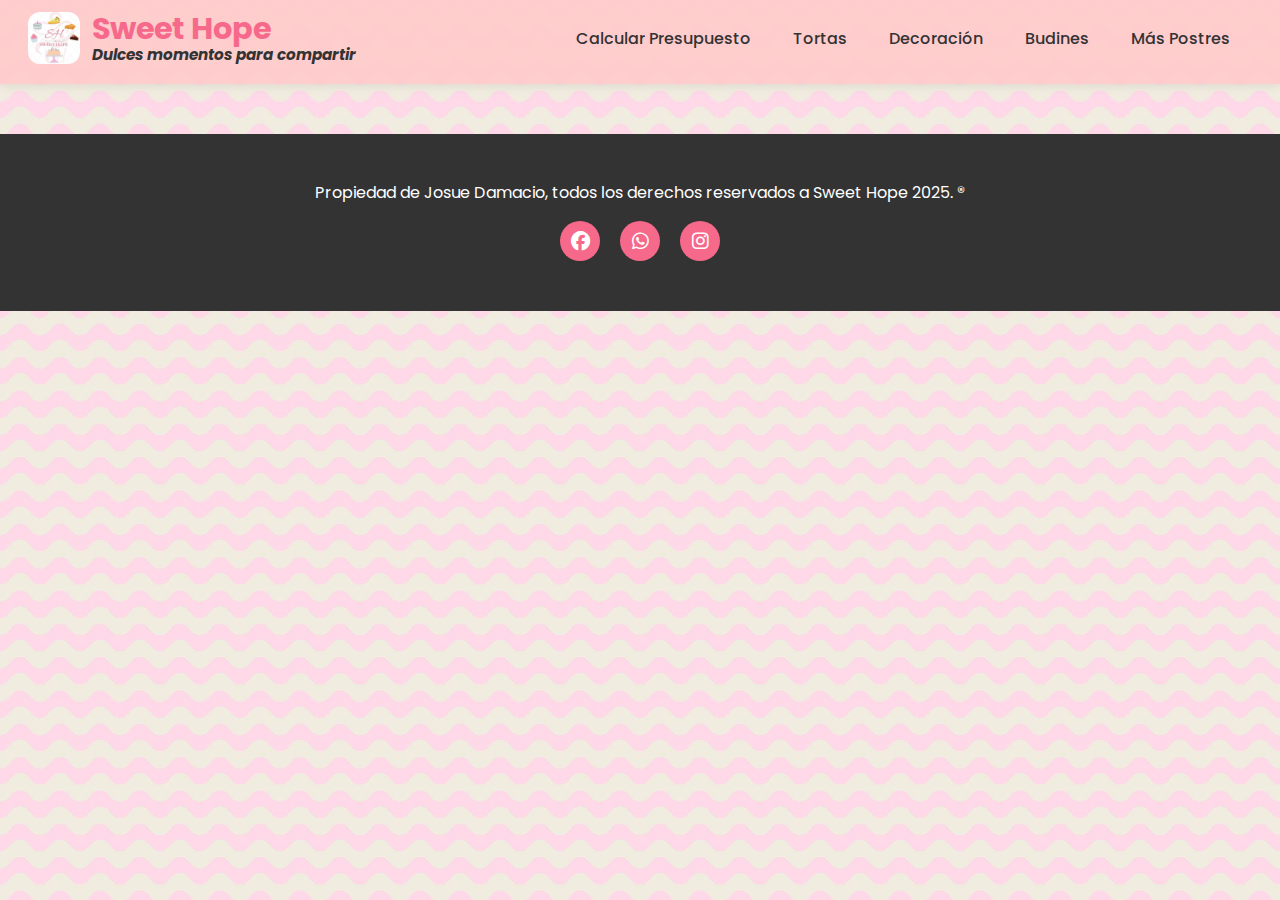
<file: index.html>
<!DOCTYPE html>
<html lang="es">

<head>
    <meta charset="utf-8">
    <meta name="viewport" content="width=device-width, initial-scale=1">
    <title>Sweet Hope</title>

    <link rel="icon" type="image/x-icon" href="img/sh_logo.ico">
    <link rel="stylesheet" href="https://cdnjs.cloudflare.com/ajax/libs/font-awesome/6.5.1/css/all.min.css">
    <link rel="stylesheet" href="https://cdn.jsdelivr.net/npm/swiper@11/swiper-bundle.min.css">

    <!-- Mios -->
    <script src="public/scripts/components/header.js" defer></script>
    <script src="public/scripts/components/footer.js" defer></script>
    <script src="public/scripts/index.js" defer></script>
    <link rel="stylesheet" href="public/styles/header.css">
    <link rel="stylesheet" href="public/styles/menu.css">
    <link rel="stylesheet" href="public/styles/bases.css">
    <!-- importados -->
    <script src="https://cdn.jsdelivr.net/npm/swiper@11/swiper-bundle.min.js"></script>

    <link href="https://fonts.googleapis.com/css2?family=Poppins:wght@300;400;500;600;700&display=swap"
        rel="stylesheet">
</head>

<body>
    <!-- Header hecho con Web Component -->
    <site-header></site-header>

    <!-- Contenido de la pagina -->
    <main class="main-content">
        <div class="container">
            <!-- Carruseles de imagenes con descripciones -->
            <div id="carrousels-root" data-carrousels></div>
        </div>
    </main>

    <!-- Footer -->
    <site-footer></site-footer>

    </script>
</body>

</html>
</file>
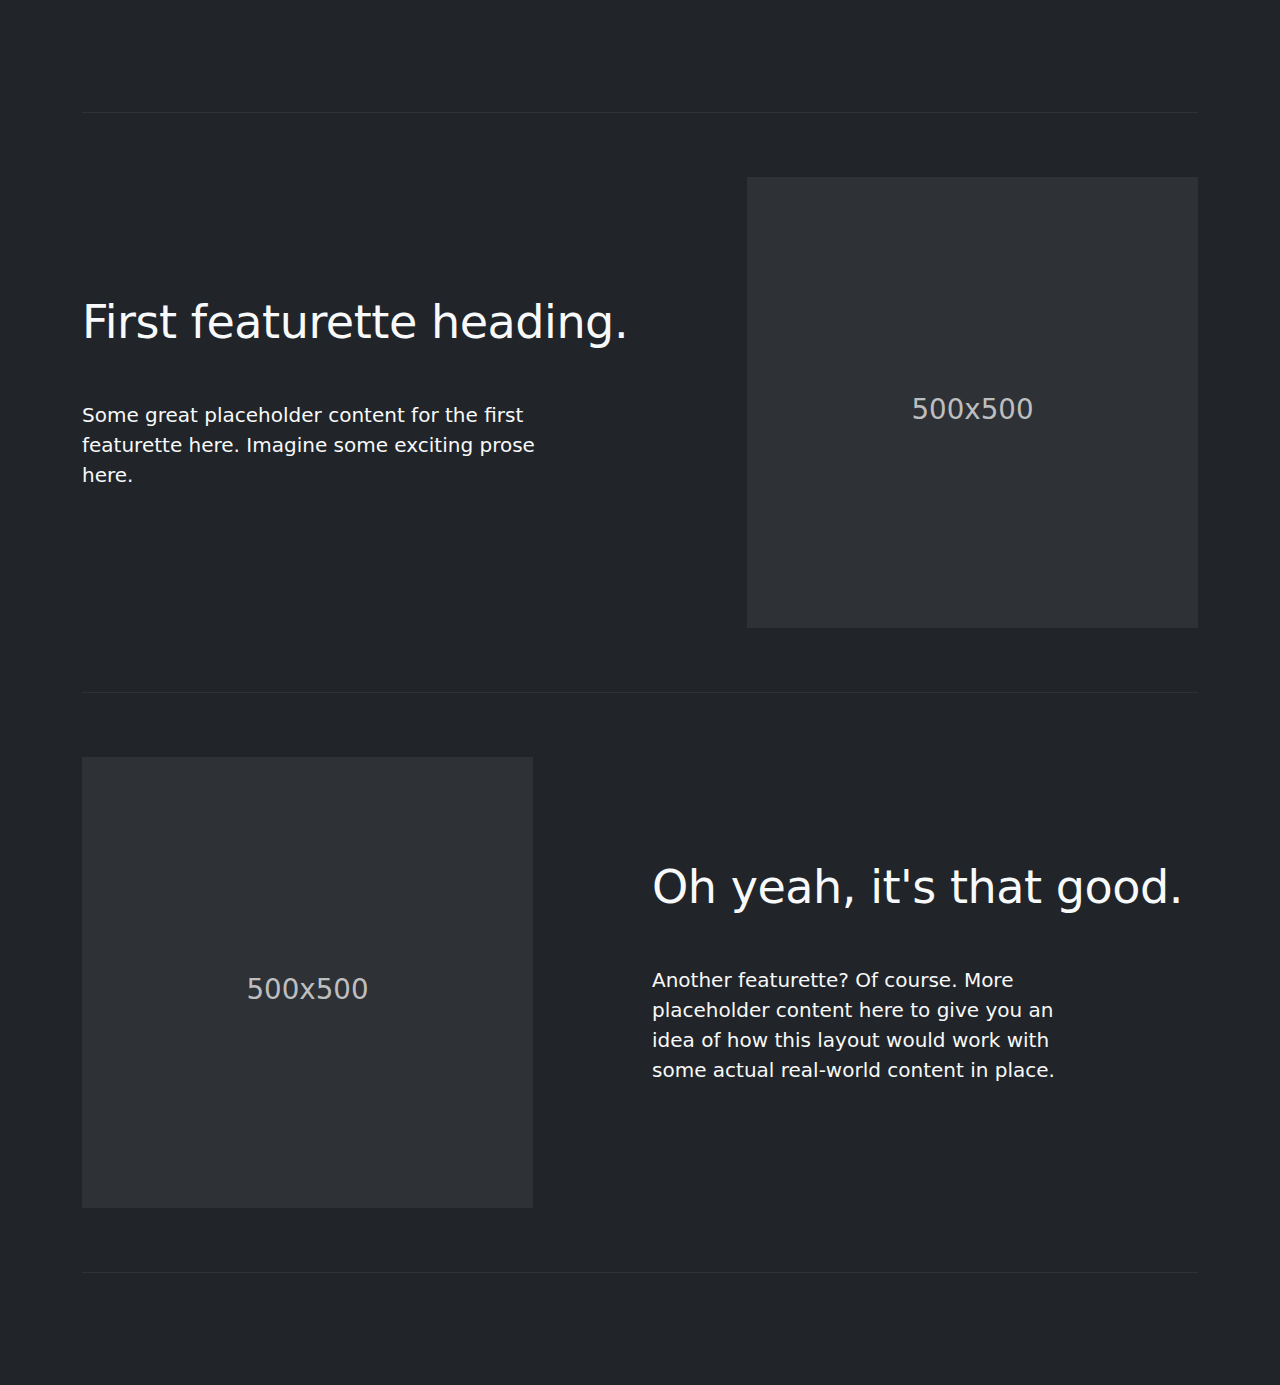
<file: test.html>
<!doctype html>
<html lang="en">

<head>
    <meta charset="utf-8" />
    <meta name="viewport" content="width=device-width, initial-scale=1" />
    <title>Bootstrap featurettes - ejemplo</title>

    <!-- Bootstrap CSS -->
    <link href="https://cdn.jsdelivr.net/npm/bootstrap@5.3.7/dist/css/bootstrap.min.css" rel="stylesheet"
        crossorigin="anonymous">

    <style>
        /* separación entre featurettes */
        .featurette-divider {
            margin: 4rem 0;
            border-top: 1px solid rgba(255, 255, 255, .25);
            /* más visible */
        }

        /* estilo heading */
        .featurette-heading {
            font-weight: 300;
            line-height: 1;
            letter-spacing: -.03rem;
            font-size: clamp(1.6rem, 3.6vw, 3.25rem);
        }

        /* placeholder svg responsivo */
        .bd-placeholder-img {
            display: block;
            width: 100%;
            height: auto;
            text-anchor: middle;
            dominant-baseline: middle;
        }

        .bd-placeholder-text {
            font-size: clamp(1.4rem, 2.4vw, 3rem);
        }

        /* Centrado en móviles para columnas de texto */
        @media (max-width: 767.98px) {
            .texto-featurette_opt {
                text-align: center;
            }
            .texto-featurette_opt .lead {
                margin-left: auto;
                margin-right: auto;
            }
        }
    </style>
</head>

<body class="bg-dark text-light">

    <div class="container py-5">
        
        <hr class="featurette-divider">
        
        <div class="row featurette align-items-center">
            <div class="col-md-7 texto-featurette_opt">
                <h2 class="featurette-heading fw-normal lh-1">
                    First featurette heading.
                    <span class="text-body-secondary">It'll blow your mind.</span>
                </h2>
                <p class="lead w-75">
                    Some great placeholder content for the first featurette here. Imagine some exciting prose here.
                </p>
            </div>

            <div class="col-md-5 ">
                <svg aria-label="Placeholder: 500x500"
                    class="bd-placeholder-img bd-placeholder-img-lg featurette-image img-fluid mx-auto"
                    preserveAspectRatio="xMidYMid slice" role="img" viewBox="0 0 500 500"
                    xmlns="http://www.w3.org/2000/svg">
                    <title>Placeholder</title>
                    <rect width="100%" height="100%" fill="rgba(255,255,255,0.06)"></rect>
                    <text x="50%" y="50%" class="bd-placeholder-text" fill="rgba(255,255,255,0.7)"
                        dy=".3em">500x500</text>
                </svg>
            </div>
        </div>

        <hr class="featurette-divider">

        <div class="row featurette align-items-center">
            <div class="col-md-7 order-md-2 ms-md-auto col-lg-6 texto-featurette_opt">
                <h2 class="featurette-heading fw-normal lh-1">
                    Oh yeah, it's that good.
                    <span class="text-body-secondary">See for yourself.</span>
                </h2>
                <p class="lead w-75">
                    Another featurette? Of course. More placeholder content here to give you an idea of how this layout
                    would work with some actual real-world content in place.
                </p>
            </div>

            <div class="col-md-5 order-md-1">
                <svg aria-label="Placeholder: 500x500"
                    class="bd-placeholder-img bd-placeholder-img-lg featurette-image img-fluid mx-auto"
                    preserveAspectRatio="xMidYMid slice" role="img" viewBox="0 0 500 500"
                    xmlns="http://www.w3.org/2000/svg">
                    <title>Placeholder</title>
                    <rect width="100%" height="100%" fill="rgba(255,255,255,0.06)"></rect>
                    <text x="50%" y="50%" class="bd-placeholder-text" fill="rgba(255,255,255,0.7)"
                        dy=".3em">500x500</text>
                </svg>
            </div>
        </div>

        <hr class="featurette-divider">

    </div>

    <!-- Bootstrap Bundle JS -->
    <script src="https://cdn.jsdelivr.net/npm/bootstrap@5.3.7/dist/js/bootstrap.bundle.min.js"
        crossorigin="anonymous"></script>
</body>

</html>
</file>
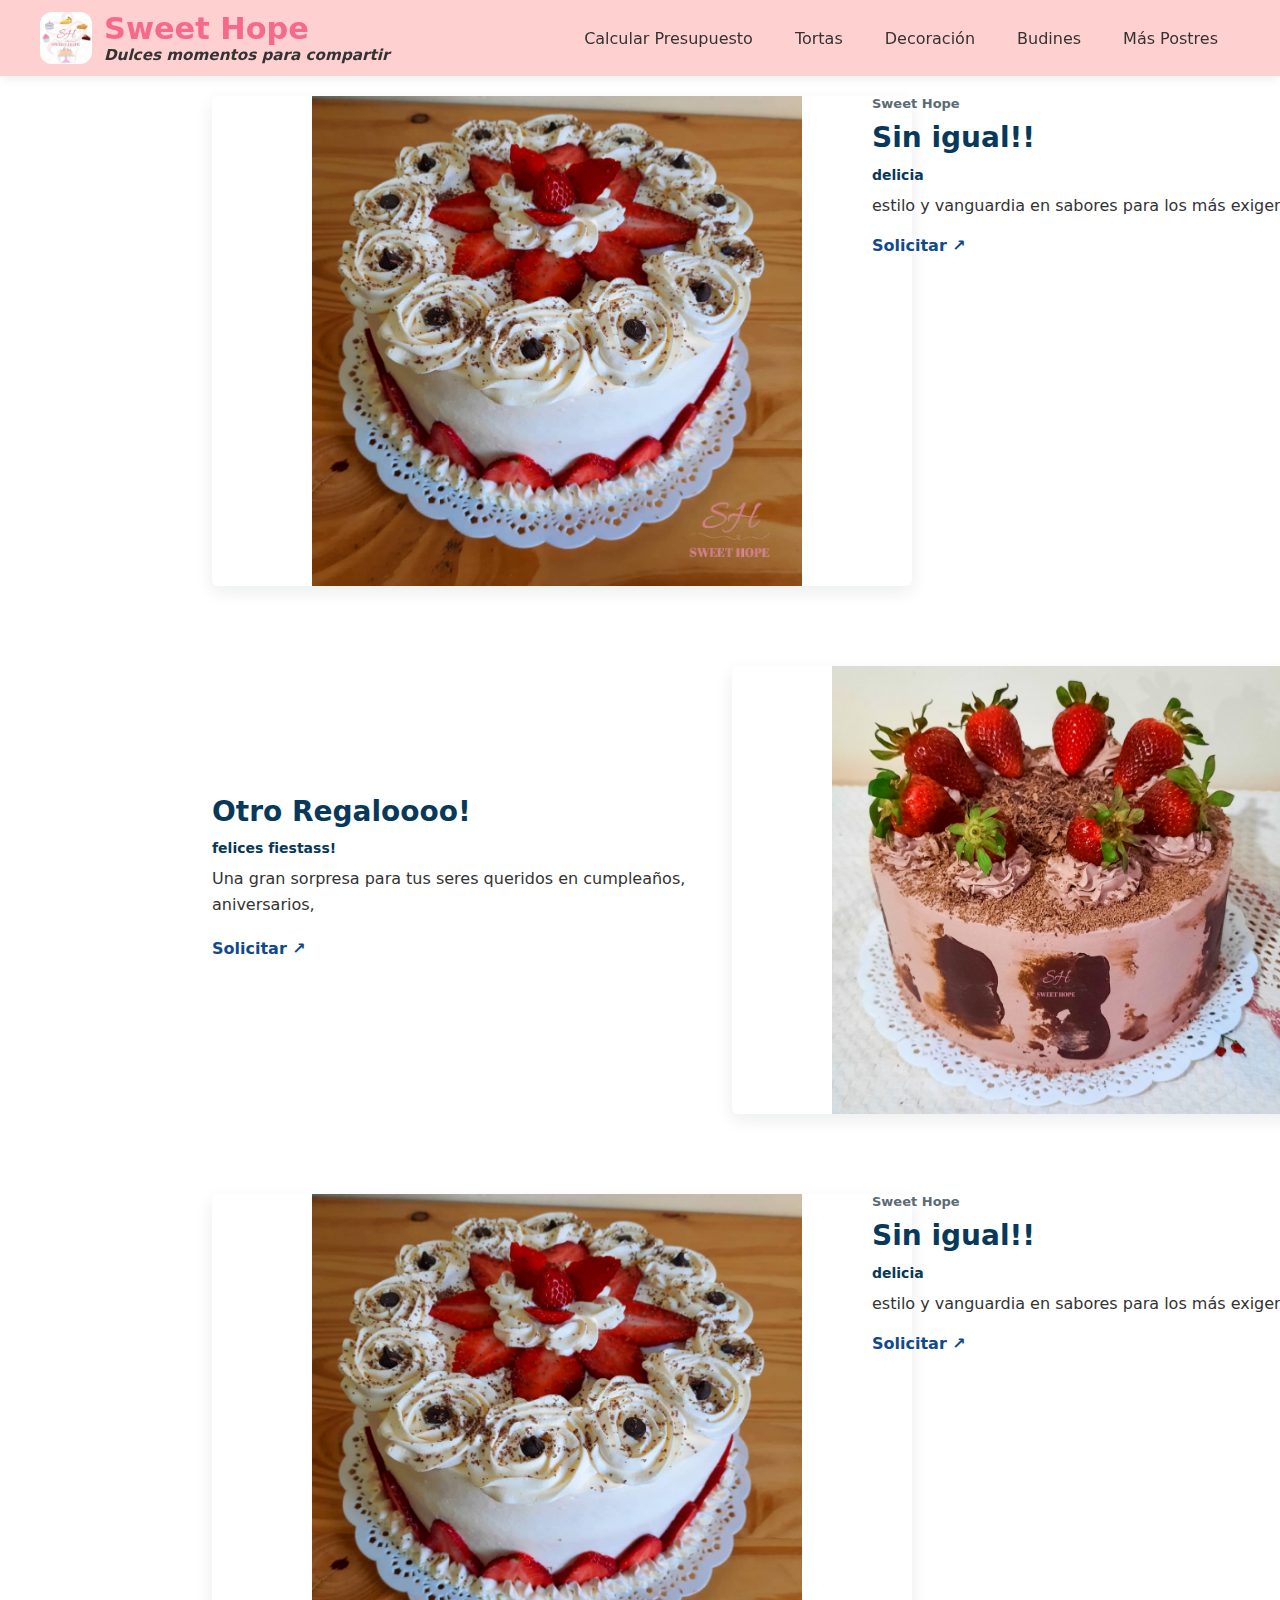
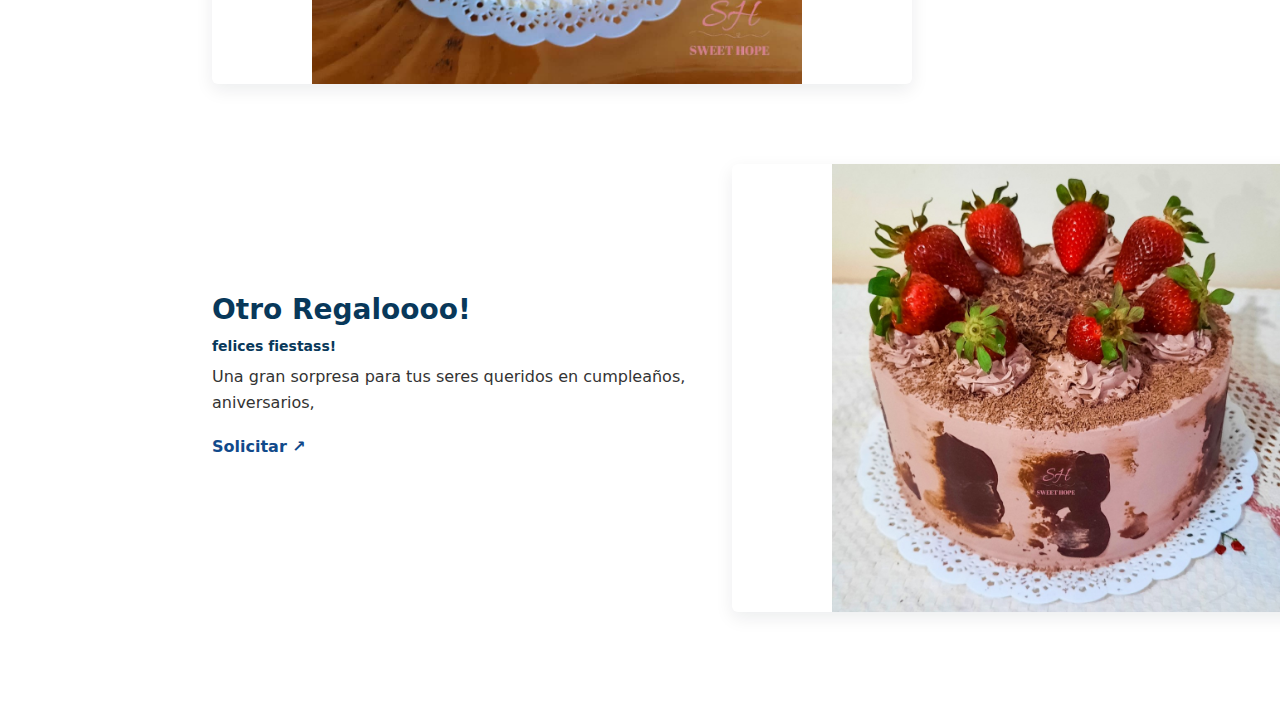
<file: docs/budines.html>
<!DOCTYPE html>
<html lang="es">

<head>
    <meta charset="utf-8" />
    <meta name="viewport" content="width=device-width,initial-scale=1" />
    <title>Sweet Hope - galletas</title>

    <link rel="icon" type="image/x-icon" href="/img/sh_logo.ico">
    <!-- <script src="../public/scripts/menu.js" defer></script> -->
    <link rel="stylesheet" href="../public/styles/header.css">
    <link rel="stylesheet" href="../public/styles/tortas.css">
    <script src="../public/scripts/components/header.js" defer></script>
    <!-- acá quite algo y se rompio -->
    <script src="https://cdn.jsdelivr.net/npm/swiper@11/swiper-bundle.min.js"></script>

    <link rel="stylesheet" href="https://cdnjs.cloudflare.com/ajax/libs/font-awesome/6.5.1/css/all.min.css">



    
    </style>
</head>

<body class="page-tortas">

    <!-- Header hecho con Web Component -->
    <site-header data-base="../"></site-header>



    <div class="wrap">
        <!-- fila 1: imagen grande izquierda, texto derecha -->
        <section class="row">
            <div class="img-card">
                <img src="../img/tortas/cobertura_simple_fruta.jpg" alt="Imagen aérea fábrica y estacionamiento">
            </div>

            <aside class="side">
                <div class="kicker">Sweet Hope</div>
                <h2 class="titulo-torta">Sin igual!!</h2>
                <div class="small-title">delicia</div>
                <p>
                    estilo y vanguardia en sabores para los más exigentes.
                </p>
                <a class="more" href="#">Solicitar ↗</a>
            </aside>
        </section>

        <!-- fila 2: texto izquierda, imagen derecha -->
        <section class="row reverse espaciado">
            <div>
                <h2 class="titulo-torta">Otro Regaloooo!</h2>
                <div class="small-title">felices fiestass!</div>
                <p>
                    Una gran sorpresa para tus seres queridos en cumpleaños, aniversarios,
                </p>
                <p style="margin-top:12px;">
                    <a class="more" href="#">Solicitar ↗</a>
                </p>
            </div>

            <div class="img-card" aria-hidden="true">
                <img src="../img/tortas/torta_tipoperturi_2.jpg" alt="Imagen secundaria paisaje" />
            </div>
        </section>
                <!-- fila 1: imagen grande izquierda, texto derecha -->
        <section class="row">
            <div class="img-card">
                <img src="../img/tortas/cobertura_simple_fruta.jpg" alt="Imagen aérea fábrica y estacionamiento">
            </div>

            <aside class="side">
                <div class="kicker">Sweet Hope</div>
                <h2 class="titulo-torta">Sin igual!!</h2>
                <div class="small-title">delicia</div>
                <p>
                    estilo y vanguardia en sabores para los más exigentes.
                </p>
                <a class="more" href="#">Solicitar ↗</a>
            </aside>
        </section>

        <!-- fila 2: texto izquierda, imagen derecha -->
        <section class="row reverse espaciado">
            <div>
                <h2 class="titulo-torta">Otro Regaloooo!</h2>
                <div class="small-title">felices fiestass!</div>
                <p>
                    Una gran sorpresa para tus seres queridos en cumpleaños, aniversarios,
                </p>
                <p style="margin-top:12px;">
                    <a class="more" href="#">Solicitar ↗</a>
                </p>
            </div>

            <div class="img-card" aria-hidden="true">
                <img src="../img/tortas/torta_tipoperturi_2.jpg" alt="Imagen secundaria paisaje" />
            </div>
        </section>
    </div>
</body>

</html>
</file>
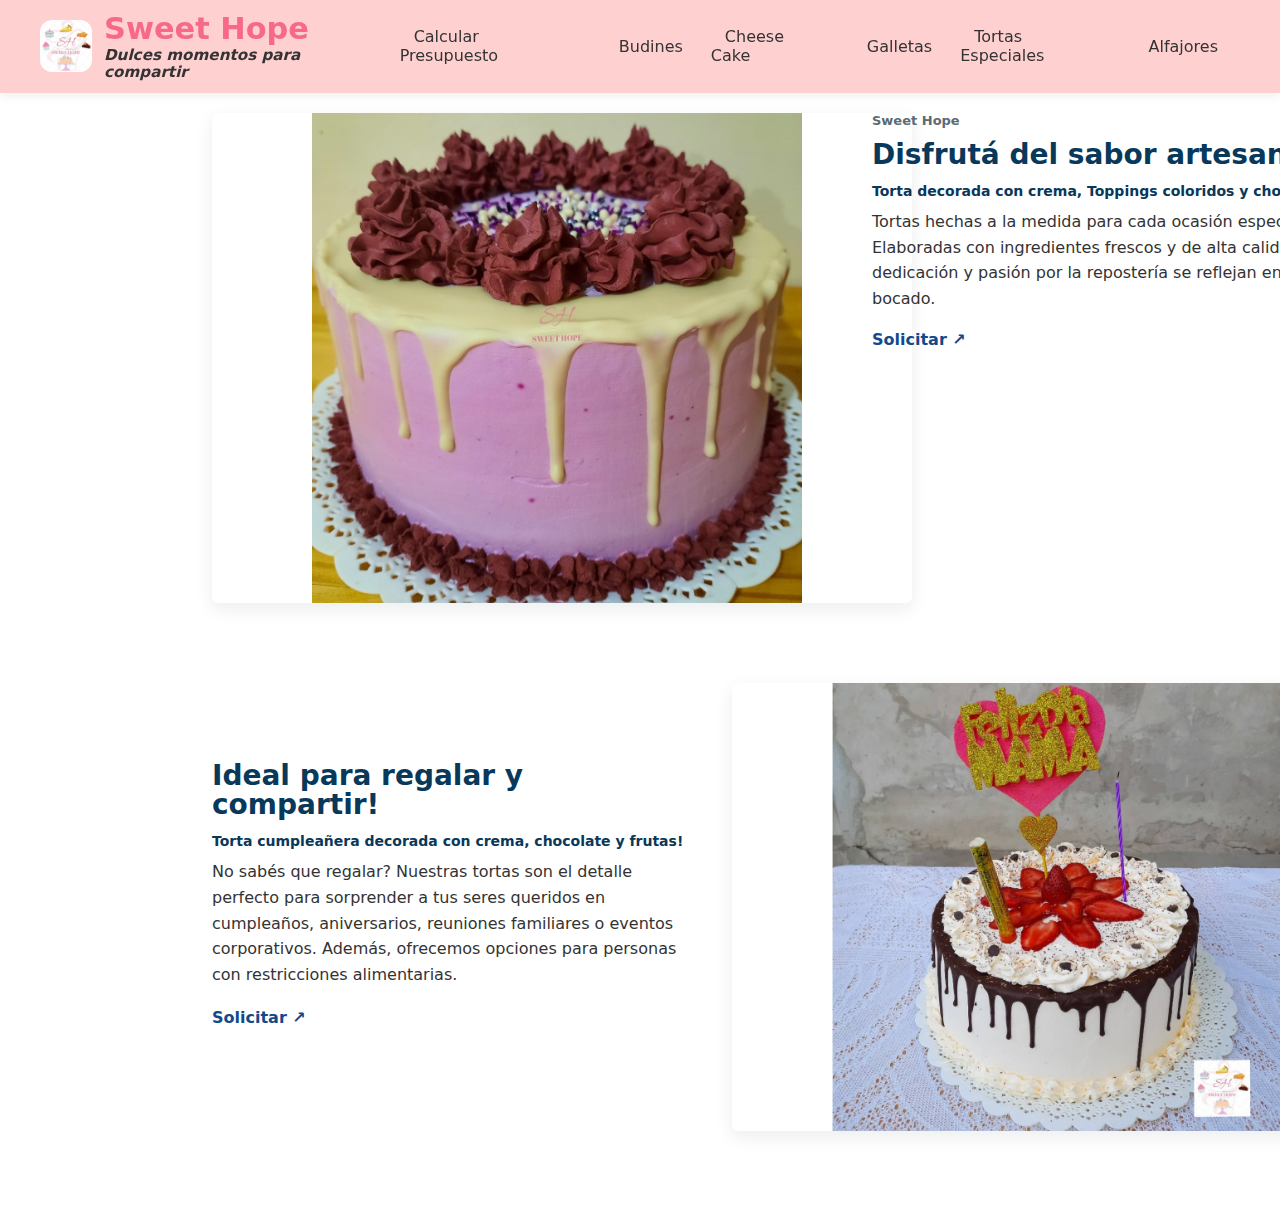
<file: docs/galletas.html>
<!DOCTYPE html>
<html lang="es">

<head>
    <meta charset="utf-8" />
    <meta name="viewport" content="width=device-width,initial-scale=1" />
    <title>Sweet Hope - galletas</title>

    <link rel="icon" type="image/x-icon" href="/img/sh_logo.ico">
    <!-- <script src="../public/scripts/menu.js" defer></script> -->
    <link rel="stylesheet" href="../public/styles/header.css">
    <!-- acá quite algo y se rompio -->
    <script src="https://cdn.jsdelivr.net/npm/swiper@11/swiper-bundle.min.js"></script>

    <link rel="stylesheet" href="https://cdnjs.cloudflare.com/ajax/libs/font-awesome/6.5.1/css/all.min.css">



    <style>
        :root {
            --max-w: 1200px;
            --gap: 40px;
            --accent: #08385a;
            --muted: #5b6b75;
            --link: #114a8b;
            font-family: 'Inter', system-ui, -apple-system, "Segoe UI", Roboto, "Helvetica Neue", Arial;
        }

        body {
            margin: 0;
            padding: 0px;
            background: #fff;
            color: #222;
        }

        .wrap {
            max-width: var(--max-w);
            width: 100%;
            box-sizing: border-box;
            margin-left: 15%;
            padding: 20px;
        }

        /* Grid para la fila principal */
        .row {
            display: grid;
            grid-template-columns: 1fr 420px;
            gap: var(--gap);
            align-items: start;
            margin-bottom: 80px;
        }

        .row:not(.reverse) > .side {
        padding: 0 !important;
        margin-left: -80px; /* o ajustá el valor para que quede bien */
        }





        .img-card {
            width: 100%;
            overflow: hidden;
            border-radius: 6px;
            box-shadow: 0 6px 18px rgba(10, 20, 40, 0.08);
        }

        .img-card img {
            display: block;
            width: 70%;
            height: auto;
            object-fit: cover;
            margin-left: 100px;
        }

        /* Columna derecha: textos */
        .side {
            padding: 20px 0px;
        }

        .kicker {
            color: var(--muted);
            font-weight: 600;
            font-size: 13px;
            margin-bottom: 12px;
        }

        .titulo-torta {
            color: var(--accent);
            margin: 0 0 14px 0;
            font-size: 28px;
            line-height: 1.05;
        }

        p {
            color: #333;
            line-height: 1.6;
            margin: 0 0 18px 0;
        }

        a.more {
            display: inline-block;
            font-weight: 600;
            color: var(--link);
            text-decoration: none;
            border-bottom: 2px solid transparent;
            padding-bottom: 2px;
        }

        a.more:hover {
            border-color: var(--link);
        }

        /* Segunda sección invertida: texto izquierda + imagen derecha */
        .row.reverse {
            grid-template-columns: 480px 1fr;
            gap: var(--gap);
            align-items: center;
        }

        .small-title {
            font-weight: 700;
            color: var(--accent);
            font-size: 14px;
            margin-bottom: 10px;
        }

        /* Responsive */
        @media (max-width:900px) {

            .img-card img {
                margin-left: 0;
            }
            .wrap {
                text-align: center;
                margin-left: 0%;
            }
            .wrap img {
                width: 100%;
            }

            .row:not(.reverse) > .side {
            padding: 0 !important;
            margin-left: 0px; /* o ajustá el valor para que quede bien */
            }

            .row,
            .row.reverse {
                grid-template-columns: 1fr;
                grid-template-areas:
                    "image"
                    "text";
            }

            .row .img-card,
            .row.reverse .img-card {
                grid-area: image;
            }

            .row .side,
            .row.reverse>div:not(.img-card) {
                grid-area: text;
            }

            .side {
                padding: 0;
            }
        }
    </style>
</head>

<body>

    <!-- Header -->
    <header class="header">
    <div class="container header-bar">
        <!-- Izquierda: logo + títulos -->
        <div class="brand">
        <a class="brand-link" href="../index.html" aria-label="Inicio" style="text-decoration: none;">
            <img class="brand-logo" src="../img/sh_logo.jpg" alt="Sweet Hope Logo">
            <div class="brand-text">
            <h1 class="brand-title">Sweet Hope</h1>
            <h2 class="brand-subtitle">Dulces momentos para compartir</h2>
            </div>
        </a>
        </div>

        <!-- Derecha: nav -->
        <nav class="navbar" aria-label="Navegación principal">
        <button class="hamburger-menu" aria-label="Abrir menú">
            <i class="fas fa-bars"></i>
        </button>
        <ul class="nav-items">
            <li class="nav-item"><a class="presupuesto" href="https://josuedamacio.github.io/SweetHope/docs/presupuesto.html">Calcular Presupuesto</a></li>
            <li class="nav-item"><a href="https://josuedamacio.github.io/SweetHope/docs/galletas.html">Budines</a></li>
            <li class="nav-item"><a href="https://josuedamacio.github.io/SweetHope/docs/galletas.html">Cheese Cake</a></li>
            <li class="nav-item"><a href="https://josuedamacio.github.io/SweetHope/docs/galletas.html">Galletas</a></li>
            <li class="nav-item"><a href="https://josuedamacio.github.io/SweetHope/docs/galletas.html">Tortas Especiales</a></li>
            <li class="nav-item"><a href="https://josuedamacio.github.io/SweetHope/docs/galletas.html">Alfajores</a></li>
        </ul>
        </nav>
    </div>
    </header>



    <div class="wrap">
        <!-- fila 1: imagen grande izquierda, texto derecha -->
        <section class="row">
            <div class="img-card">
                <img src="../img/tortas/cobertura_simple_2.jpg" alt="Imagen aérea fábrica y estacionamiento">
            </div>

            <aside class="side">
                <div class="kicker">Sweet Hope</div>
                <h2 class="titulo-torta">Disfrutá del sabor artesanal</h2>
                <div class="small-title">Torta decorada con crema, Toppings coloridos y chocolate.</div>
                <p>
                    Tortas hechas a la medida para cada ocasión especial. Elaboradas con ingredientes frescos y de alta calidad,
                    nuestra dedicación y pasión por la repostería se reflejan en cada bocado.
                </p>
                <a class="more" href="#">Solicitar ↗</a>
            </aside>
        </section>

        <!-- fila 2: texto izquierda, imagen derecha -->
        <section class="row reverse espaciado">
            <div>
                <h2 class="titulo-torta">Ideal para regalar y compartir!</h2>
                <div class="small-title">Torta cumpleañera decorada con crema, chocolate y frutas!</div>
                <p>
                    No sabés que regalar? Nuestras tortas son el detalle perfecto para sorprender a tus seres queridos en cumpleaños, aniversarios,
                    reuniones familiares o eventos corporativos. Además, ofrecemos opciones para personas con restricciones alimentarias.
                </p>
                <p style="margin-top:12px;">
                    <a class="more" href="#">Solicitar ↗</a>
                </p>
            </div>

            <div class="img-card" aria-hidden="true">
                <img src="../img/tortas/cobertura_simple.jpg" alt="Imagen secundaria paisaje" />
            </div>
        </section>
    </div>
</body>

</html>
</file>
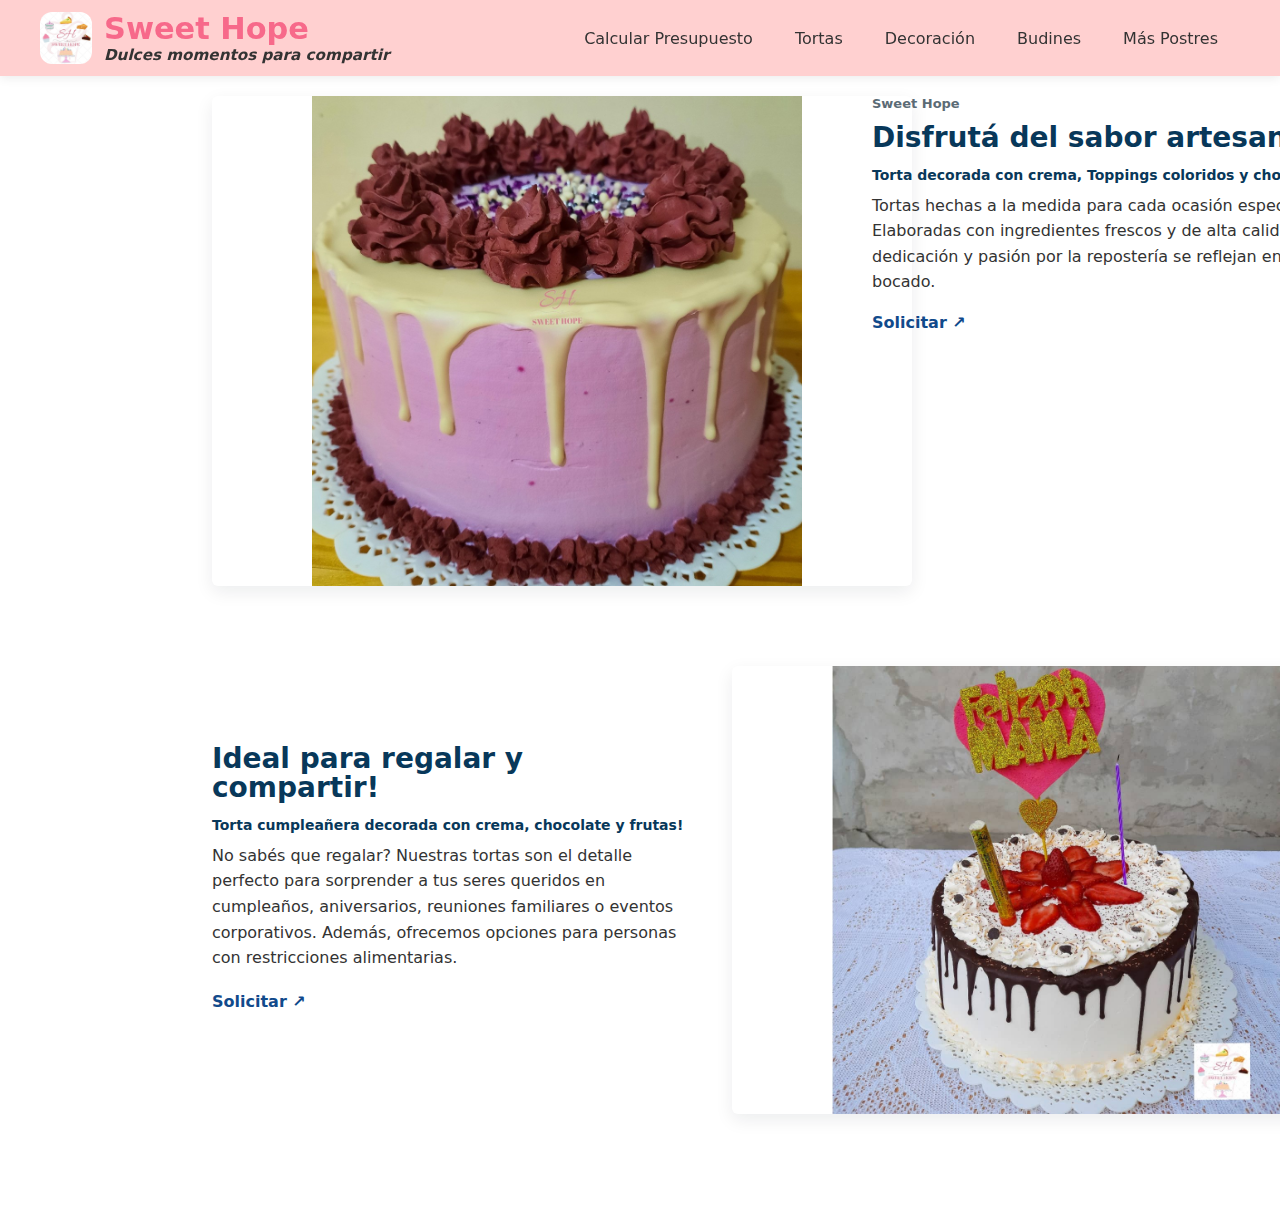
<file: docs/tortas.html>
<!DOCTYPE html>
<html lang="es">

<head>
    <meta charset="utf-8" />
    <meta name="viewport" content="width=device-width,initial-scale=1" />
    <title>Sweet Hope - galletas</title>

    <link rel="icon" type="image/x-icon" href="/img/sh_logo.ico">
    <!-- <script src="../public/scripts/menu.js" defer></script> -->
    <link rel="stylesheet" href="../public/styles/header.css">
    <script src="../public/scripts/components/header.js" defer></script>
    <!-- acá quite algo y se rompio -->
    <script src="https://cdn.jsdelivr.net/npm/swiper@11/swiper-bundle.min.js"></script>

    <link rel="stylesheet" href="https://cdnjs.cloudflare.com/ajax/libs/font-awesome/6.5.1/css/all.min.css">



    <style>
        :root {
            --max-w: 1200px;
            --gap: 40px;
            --accent: #08385a;
            --muted: #5b6b75;
            --link: #114a8b;
            font-family: 'Inter', system-ui, -apple-system, "Segoe UI", Roboto, "Helvetica Neue", Arial;
        }

        body {
            margin: 0;
            padding: 0px;
            background: #fff;
            color: #222;
        }

        .wrap {
            max-width: var(--max-w);
            width: 100%;
            box-sizing: border-box;
            margin-left: 15%;
            padding: 20px;
        }

        /* Grid para la fila principal */
        .row {
            display: grid;
            grid-template-columns: 1fr 420px;
            gap: var(--gap);
            align-items: start;
            margin-bottom: 80px;
        }

        .row:not(.reverse) > .side {
        padding: 0 !important;
        margin-left: -80px; /* o ajustá el valor para que quede bien */
        }





        .img-card {
            width: 100%;
            overflow: hidden;
            border-radius: 6px;
            box-shadow: 0 6px 18px rgba(10, 20, 40, 0.08);
        }

        .img-card img {
            display: block;
            width: 70%;
            height: auto;
            object-fit: cover;
            margin-left: 100px;
        }

        /* Columna derecha: textos */
        .side {
            padding: 20px 0px;
        }

        .kicker {
            color: var(--muted);
            font-weight: 600;
            font-size: 13px;
            margin-bottom: 12px;
        }

        .titulo-torta {
            color: var(--accent);
            margin: 0 0 14px 0;
            font-size: 28px;
            line-height: 1.05;
        }

        p {
            color: #333;
            line-height: 1.6;
            margin: 0 0 18px 0;
        }

        a.more {
            display: inline-block;
            font-weight: 600;
            color: var(--link);
            text-decoration: none;
            border-bottom: 2px solid transparent;
            padding-bottom: 2px;
        }

        a.more:hover {
            border-color: var(--link);
        }

        /* Segunda sección invertida: texto izquierda + imagen derecha */
        .row.reverse {
            grid-template-columns: 480px 1fr;
            gap: var(--gap);
            align-items: center;
        }

        .small-title {
            font-weight: 700;
            color: var(--accent);
            font-size: 14px;
            margin-bottom: 10px;
        }

        /* Responsive */
        @media (max-width:900px) {

            .img-card img {
                margin-left: 0;
            }
            .wrap {
                text-align: center;
                margin-left: 0%;
            }
            .wrap img {
                width: 100%;
            }

            .row:not(.reverse) > .side {
            padding: 0 !important;
            margin-left: 0px; /* o ajustá el valor para que quede bien */
            }

            .row,
            .row.reverse {
                grid-template-columns: 1fr;
                grid-template-areas:
                    "image"
                    "text";
            }

            .row .img-card,
            .row.reverse .img-card {
                grid-area: image;
            }

            .row .side,
            .row.reverse>div:not(.img-card) {
                grid-area: text;
            }

            .side {
                padding: 0;
            }
        }
    </style>
</head>

<body>

    <!-- Header hecho con Web Component -->
    <site-header data-base="../"></site-header>



    <div class="wrap">
        <!-- fila 1: imagen grande izquierda, texto derecha -->
        <section class="row">
            <div class="img-card">
                <img src="../img/tortas/cobertura_simple_2.jpg" alt="Imagen aérea fábrica y estacionamiento">
            </div>

            <aside class="side">
                <div class="kicker">Sweet Hope</div>
                <h2 class="titulo-torta">Disfrutá del sabor artesanal</h2>
                <div class="small-title">Torta decorada con crema, Toppings coloridos y chocolate.</div>
                <p>
                    Tortas hechas a la medida para cada ocasión especial. Elaboradas con ingredientes frescos y de alta calidad,
                    nuestra dedicación y pasión por la repostería se reflejan en cada bocado.
                </p>
                <a class="more" href="#">Solicitar ↗</a>
            </aside>
        </section>

        <!-- fila 2: texto izquierda, imagen derecha -->
        <section class="row reverse espaciado">
            <div>
                <h2 class="titulo-torta">Ideal para regalar y compartir!</h2>
                <div class="small-title">Torta cumpleañera decorada con crema, chocolate y frutas!</div>
                <p>
                    No sabés que regalar? Nuestras tortas son el detalle perfecto para sorprender a tus seres queridos en cumpleaños, aniversarios,
                    reuniones familiares o eventos corporativos. Además, ofrecemos opciones para personas con restricciones alimentarias.
                </p>
                <p style="margin-top:12px;">
                    <a class="more" href="#">Solicitar ↗</a>
                </p>
            </div>

            <div class="img-card" aria-hidden="true">
                <img src="../img/tortas/cobertura_simple.jpg" alt="Imagen secundaria paisaje" />
            </div>
        </section>
    </div>
</body>

</html>
</file>
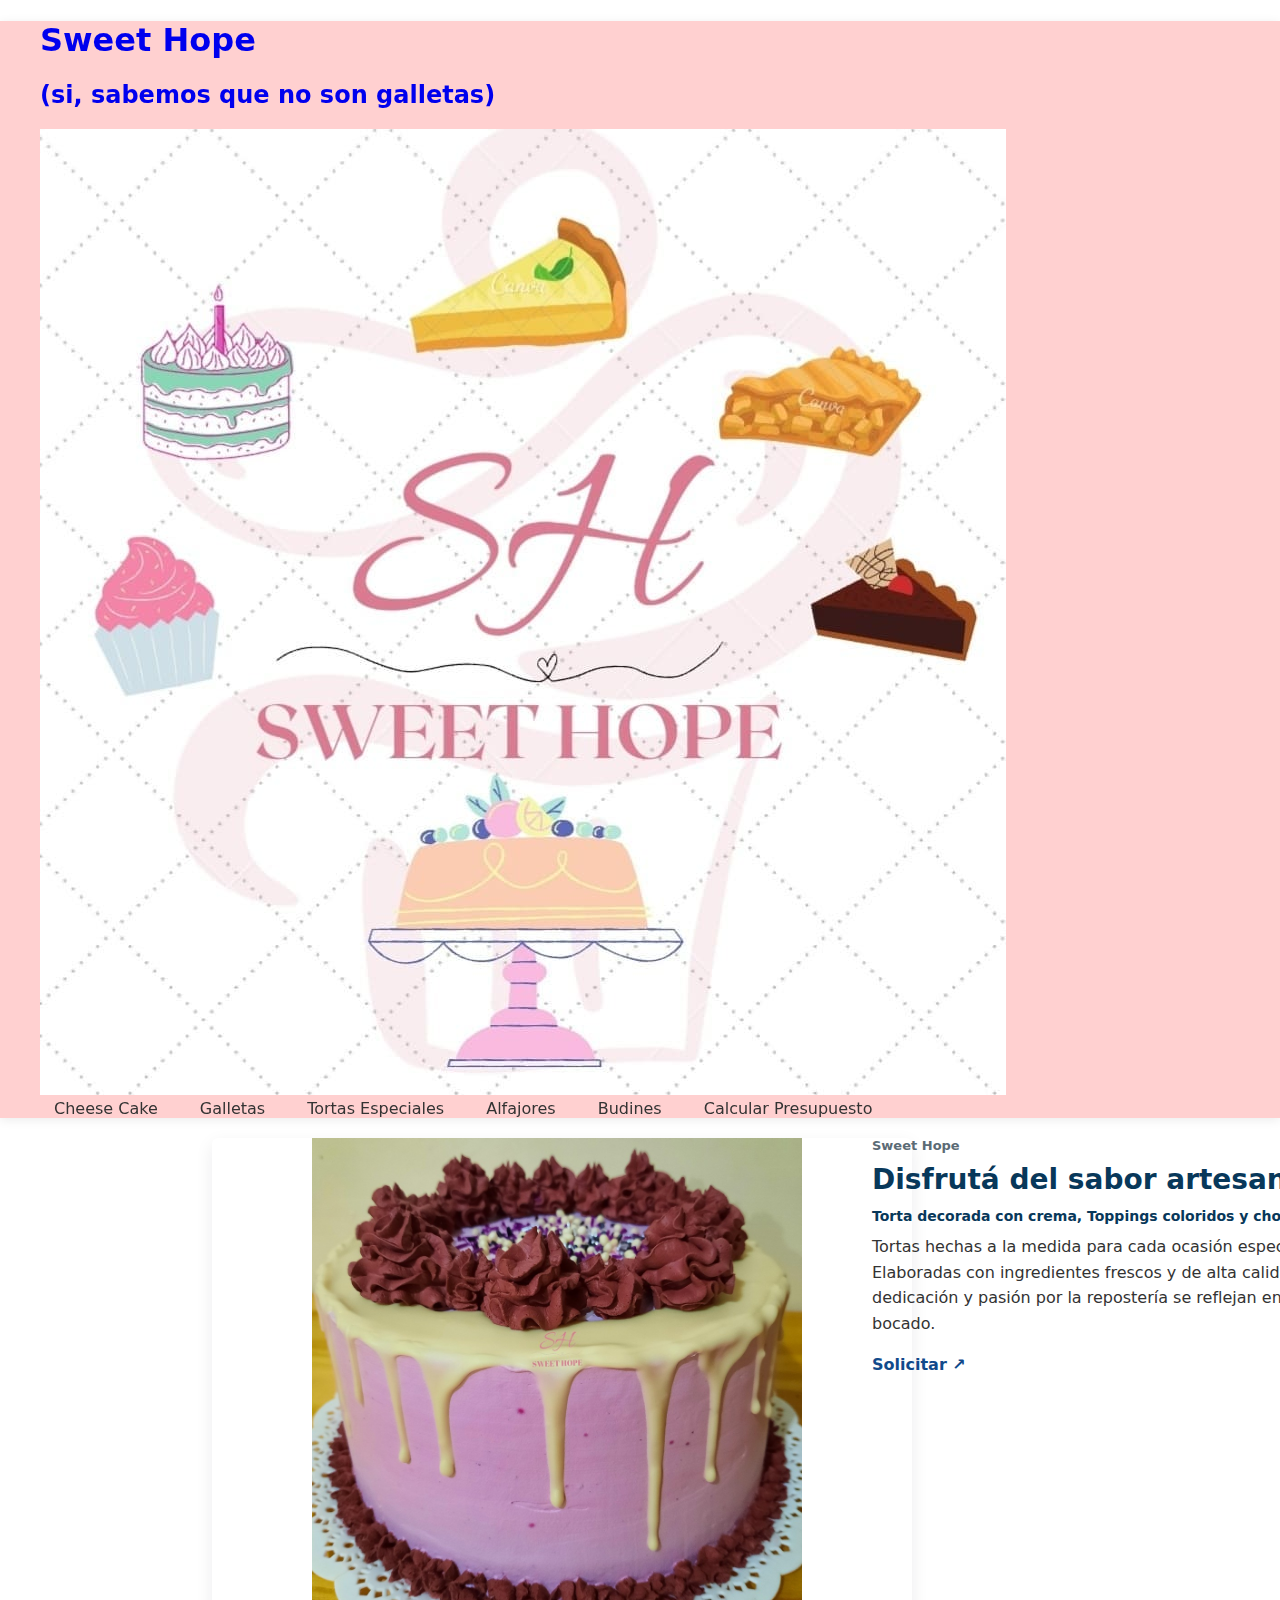
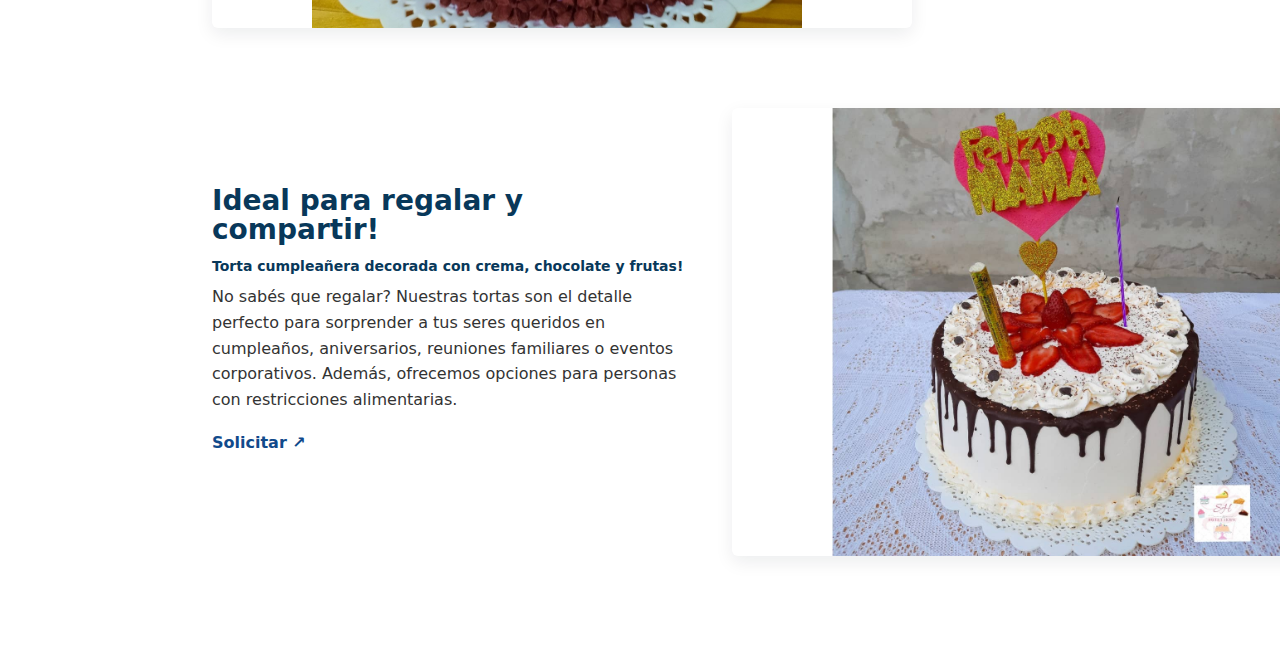
<file: views/galletas.html>
<!DOCTYPE html>
<html lang="es">

<head>
    <meta charset="utf-8" />
    <meta name="viewport" content="width=device-width,initial-scale=1" />
    <title>Sweet Hope - galletas</title>

    <script src="../public/scripts/menu.js" defer></script>
    <link rel="stylesheet" href="../public/styles/header.css">
    <script src="https://cdn.jsdelivr.net/npm/swiper@11/swiper-bundle.min.js"></script>

    <link rel="stylesheet" href="https://cdnjs.cloudflare.com/ajax/libs/font-awesome/6.5.1/css/all.min.css">



    <style>
        :root {
            --max-w: 1200px;
            --gap: 40px;
            --accent: #08385a;
            --muted: #5b6b75;
            --link: #114a8b;
            font-family: 'Inter', system-ui, -apple-system, "Segoe UI", Roboto, "Helvetica Neue", Arial;
        }

        body {
            margin: 0;
            padding: 0px;
            background: #fff;
            color: #222;
        }

        .wrap {
            max-width: var(--max-w);
            width: 100%;
            box-sizing: border-box;
            margin-left: 15%;
            padding: 20px;
        }

        /* Grid para la fila principal */
        .row {
            display: grid;
            grid-template-columns: 1fr 420px;
            gap: var(--gap);
            align-items: start;
            margin-bottom: 80px;
        }

        .row:not(.reverse) > .side {
        padding: 0 !important;
        margin-left: -80px; /* o ajustá el valor para que quede bien */
        }





        .img-card {
            width: 100%;
            overflow: hidden;
            border-radius: 6px;
            box-shadow: 0 6px 18px rgba(10, 20, 40, 0.08);
        }

        .img-card img {
            display: block;
            width: 70%;
            height: auto;
            object-fit: cover;
            margin-left: 100px;
        }

        /* Columna derecha: textos */
        .side {
            padding: 20px 0px;
        }

        .kicker {
            color: var(--muted);
            font-weight: 600;
            font-size: 13px;
            margin-bottom: 12px;
        }

        .titulo-torta {
            color: var(--accent);
            margin: 0 0 14px 0;
            font-size: 28px;
            line-height: 1.05;
        }

        p {
            color: #333;
            line-height: 1.6;
            margin: 0 0 18px 0;
        }

        a.more {
            display: inline-block;
            font-weight: 600;
            color: var(--link);
            text-decoration: none;
            border-bottom: 2px solid transparent;
            padding-bottom: 2px;
        }

        a.more:hover {
            border-color: var(--link);
        }

        /* Segunda sección invertida: texto izquierda + imagen derecha */
        .row.reverse {
            grid-template-columns: 480px 1fr;
            gap: var(--gap);
            align-items: center;
        }

        .small-title {
            font-weight: 700;
            color: var(--accent);
            font-size: 14px;
            margin-bottom: 10px;
        }

        /* Responsive */
        @media (max-width:900px) {

            .img-card img {
                margin-left: 0;
            }
            .wrap {
                text-align: center;
                margin-left: 0%;
            }
            .wrap img {
                width: 100%;
            }

            .row:not(.reverse) > .side {
            padding: 0 !important;
            margin-left: 0px; /* o ajustá el valor para que quede bien */
            }

            .row,
            .row.reverse {
                grid-template-columns: 1fr;
                grid-template-areas:
                    "image"
                    "text";
            }

            .row .img-card,
            .row.reverse .img-card {
                grid-area: image;
            }

            .row .side,
            .row.reverse>div:not(.img-card) {
                grid-area: text;
            }

            .side {
                padding: 0;
            }
        }
    </style>
</head>

<body>

<!-- Header -->
    <header class="header">
        <div class="container">
            <div class="header-content">
                <div class="header-left hamburger-menu">
                    <i style=" padding: 20px;" class="fas fa-bars"></i>
                </div>
                <div class="header-center">
                    <a href="index.html" style=" text-decoration: none; ">
                        <h1>Sweet Hope</h1>
                        <h2>(si, sabemos que no son galletas)</h2>
                    </a>
                </div>
                <div class="header-right">
                    <a href="index.html">
                        <img src="/img/sh_logo.jpg" alt="Sweet Hope Logo">
                    </a>
                </div>
            </div>

            <nav class="navbar">
                <ul class="nav-items">
                    <li class="nav-item"><a href="javascript:void(0)">Cheese Cake</a></li>
                    <li class="nav-item"><a href="javascript:void(0)">Galletas</a></li>
                    <li class="nav-item"><a href="javascript:void(0)">Tortas Especiales</a></li>
                    <li class="nav-item"><a href="javascript:void(0)">Alfajores</a></li>
                    <li class="nav-item"><a href="javascript:void(0)">Budines</a></li>
                    <li class="nav-item"><a href="presupuesto.html">Calcular Presupuesto</a></li>
                </ul>
            </nav>
        </div>
    </header>



    <div class="wrap">
        <!-- fila 1: imagen grande izquierda, texto derecha -->
        <section class="row">
            <div class="img-card">
                <img src="../img/tortas/cobertura_simple_2.jpg" alt="Imagen aérea fábrica y estacionamiento">
            </div>

            <aside class="side">
                <div class="kicker">Sweet Hope</div>
                <h2 class="titulo-torta">Disfrutá del sabor artesanal</h2>
                <div class="small-title">Torta decorada con crema, Toppings coloridos y chocolate.</div>
                <p>
                    Tortas hechas a la medida para cada ocasión especial. Elaboradas con ingredientes frescos y de alta calidad,
                    nuestra dedicación y pasión por la repostería se reflejan en cada bocado.
                </p>
                <a class="more" href="#" target="_blank" rel="noopener">Solicitar ↗</a>
            </aside>
        </section>

        <!-- fila 2: texto izquierda, imagen derecha -->
        <section class="row reverse espaciado">
            <div>
                <h2 class="titulo-torta">Ideal para regalar y compartir!</h2>
                <div class="small-title">Torta cumpleañera decorada con crema, chocolate y frutas!</div>
                <p>
                    No sabés que regalar? Nuestras tortas son el detalle perfecto para sorprender a tus seres queridos en cumpleaños, aniversarios,
                    reuniones familiares o eventos corporativos. Además, ofrecemos opciones para personas con restricciones alimentarias.
                </p>
                <p style="margin-top:12px;">
                    <a class="more" href="#">Solicitar ↗</a>
                </p>
            </div>

            <div class="img-card" aria-hidden="true">
                <img src="../img/tortas/cobertura_simple.jpg" alt="Imagen secundaria paisaje" />
            </div>
        </section>
    </div>
</body>

</html>
</file>
<file: public/styles/header.css>
:root {
    --primary-color: #f7698a;
    --secondary-color: #ffd6e0;
    --dark-color: #333;
    --light-color: #f3e5e5;
}

.container {
    max-width: 1200px;
    margin: 0 auto;
    padding: 0 20px;
}

/*HEADER*/
.header {
  position: sticky;
  top: 0;
  background: #ffcacae3;
  box-shadow: 0 2px 10px rgba(0,0,0,0.08);
  z-index: 1000;
}

.header-bar {
  display: flex;
  align-items: center;
  justify-content: space-between;
  gap: 16px;
  padding: 12px 28px; /*mantiene el nav separado del borde derecho */
}

/*ESTO ES NUEVO*/
/* Izquierda: marca */
.brand-link {
  display: flex;
  align-items: center;
  gap: 12px;
  color: inherit;
}
.brand-logo {
  width: 52px;
  height: 52px;
  object-fit: cover;
  border-radius: 12px;
  background: var(--secondary-color);
}
.brand-text { line-height: 1.1; }
.brand-title {
  margin: 0;
  font-size: 1.9rem;
  color: var(--primary-color);
}
.brand-subtitle {
  margin: 2px 0 0;
  font-size: 0.95rem;
  color: var(--dark-color);
  font-style: italic;
}

/* 
.header-content {
    display: flex;
    justify-content: space-between;
    align-items: center;
    position: relative;
}
.hamburguesa{
    padding: 20px;
}

.header-left {
    position: relative;
    width: 50px;
    height: 50px;
    display: flex;
    align-items: center;
    justify-content: center;
}
.header-left::before {
    content: "";
    position: absolute;
    top: -12px;
    left: -12px;
    width: 50px;
    height: 50px;
    border-radius: 30%;
    z-index: 0;
}
.header-left i {
    position: relative;
    z-index: 1;
}

.header-center {
    max-width: 420px;
    width: 100%;
    margin: 0 auto;
    position: absolute;
    left: 50%;
    transform: translateX(-50%);
    text-align: center;
}
.header-center h1 {
    font-size: 2.5rem;
    color: var(--primary-color);
    margin: 0;
}
.header-center h2 {
    font-size: 1.2rem;
    color: var(--dark-color);
    font-style: italic;
    margin: 0;
}

.header-right {
    width: 50px;
    height: 50px;
    overflow: hidden;
    border-radius: 50%;
}
.header-right img {
    width: 100%;
    height: 100%;
    object-fit: cover;
} */

/*NUEVO NAV*/
/* Derecha: nav */
.navbar {
  margin-left: auto;
  padding-right: 8px; /* evita pegarse al borde */
}
.nav-items {
  display: flex;
  align-items: center;
  gap: 14px;
  list-style: none;
  margin: 0;
  padding: 0;
}
.nav-item a {
  text-decoration: none;
  color: var(--dark-color);
  font-weight: 500;
  padding: 8px 14px;
  border-radius: 18px;
  transition: background .2s ease, color .2s ease;
}
.nav-item a:hover {
  background: var(--primary-color);
  color: #fff;
}

/* Hamburguesa (móvil) */
.hamburger-menu {
  display: none;
  font-size: 1.4rem;
  cursor: pointer;
  color: var(--dark-color);
  background: transparent;
  border: 0;
}

/* Responsive */
@media (max-width: 768px) {
  .brand-title { font-size: 1.6rem; }
  .brand-subtitle { font-size: 0.8rem; }

  .hamburger-menu { display: inline-flex; }
  .nav-items {
    display: none;
    position: absolute;
    top: 100%;
    right: 16px;
    left: 16px;
    flex-direction: column;
    gap: 8px;
    background: var(--secondary-color);
    padding: 12px;
    border-radius: 12px;
    box-shadow: 0 8px 20px rgba(0,0,0,0.1);
  }
  .nav-items.active { display: flex; }
}




/*NAV*/
/* 
.navbar {
    background: var(--secondary-color);
    padding: 1px 0;
    margin-top: 30px;
    border-radius: 40px;
    width: 90%;
    margin-left: auto;
    margin-right: auto;
}
.nav-items {
    display: flex;
    justify-content: space-around;
    list-style: none;
    padding: 0;
}
.nav-item a {
    text-decoration: none;
    color: var(--dark-color);
    font-weight: 500;
    padding: 8px 15px;
    border-radius: 20px;
    transition: all 0.3s;
}

.nav-item a:hover {
    background: var(--primary-color);
    color: var(--light-color);
}


.hamburger-menu {
    display: none;
    font-size: 1.5rem;
    cursor: pointer;
    color: var(--dark-color);
}

@media (max-width: 768px) {

    div a h1,
    div a h2 {
        margin-left: 50px;
        margin-right: 50px;
    }

    .hamburger-menu { display: block; }
    .header-center h1 { font-size: 1.8rem; }
    .header-center h2 { font-size: 0.7rem; }
    .nav-items {
        display: none;
        flex-direction: column;
        position: absolute;
        top: 60%;
        left: 0;
        width: 100%;
        background: var(--secondary-color);
        padding: 10px 0;
        z-index: 1000;
    }
    .nav-items.active { display: flex; }
    .nav-item { margin: 10px 0; text-align: center; }
}
@media (min-width: 768px) and (max-width: 1024px) {
    .swiper-slide { width: 50% !important; }
} */
</file>
<file: public/styles/menu.css>
:root {
    --primary-color: #f7698a;
    --secondary-color: #ffd6e0;
    --dark-color: #333;
    --light-color: #fff;
}

body {
    font-family: 'Poppins', sans-serif;
    background: var(--light-color);
    margin: 0;
    padding: 0;
}

.container {
    max-width: 100%;
    margin: 0%;
    padding-bottom: 20px;
}

.main-content {
    padding-bottom: 30px;
}
.section-title {
    font-size: 2rem;
    color: var(--primary-color);
    margin: 30px 0;
    text-align: center;
    position: relative;
}
.section-title:after {
    content: "";
    position: absolute;
    bottom: -10px;
    left: 50%;
    transform: translateX(-50%);
    width: 100px;
    height: 3px;
    background: var(--secondary-color);
}

.swiper-pagination-bullet {
    background: #f7698a !important; /* Tu color rosa */
    opacity: 0.4;
}
.swiper-pagination-bullet-active {
    background: #f7698a !important;
    opacity: 1;
}

.product-card {
    background: var(--light-color);
    border-radius: 10px;
    overflow: hidden;
    box-shadow: 0 4px 15px rgba(0, 0, 0, 0.384);
    transition: transform 0.3s;
    margin: 10px;
    cursor: pointer;
}
.product-card:hover {
    transform: translateY(-5px);
}
.product-image img {
    width: 100%;
    height: 300px;
    object-fit: cover;
}
.product-title {
    padding: 15px;
    font-size: 1.2rem;
    text-align: center;
    color: var(--dark-color);
}
.product-description {
    background: var(--secondary-color);
    padding: 15px;
    max-height: 0;
    opacity: 0;
    overflow: hidden;
    transition: max-height 0.7s cubic-bezier(.4,0,.2,1), opacity 0.7s cubic-bezier(.4,0,.2,1);
    display: block; /* Siempre block para animar altura */
}
.product-description.active {
    max-height: 300px; /* Ajusta según el contenido esperado */
    opacity: 1;
}
.request-button {
    display: block;
    margin: 15px auto 0;
    padding: 10px 20px;
    background: var(--primary-color);
    color: var(--light-color);
    border: none;
    border-radius: 20px;
    cursor: pointer;
    font-weight: bold;
    transition: background 0.3s;
}
.request-button:hover {
    background: #ff6b8e;
}

.footer {
    background: var(--dark-color);
    color: var(--light-color);
    padding: 30px 0;
    text-align: center;
}
.social-icons {
    display: flex;
    justify-content: center;
    gap: 20px;
}
.social-icon {
    width: 40px;
    height: 40px;
    background: var(--primary-color);
    border-radius: 50%;
    display: flex;
    align-items: center;
    justify-content: center;
    transition: background 0.3s;
}
.social-icon:hover {
    background: #ff6b8e;
}
.social-icon a {
    color: var(--light-color);
    font-size: 1.2rem;
}

@media (max-width: 768px) {
    .product-image img { 
        height: 200px;
    }
}
</file>
<file: public/styles/bases.css>
body {
    background-image: url("../../img/wave.jpg") !important;
    background-repeat: repeat !important;
    background-size: 200px 200px !important; /*tamaño mosico*/
    background-color: #f7ecec !important;
}
</file>
<file: public/styles/tortas.css>
/* Estilos específicos de la página tortas (aislados) */
:root {
	--max-w: 1200px;
	--gap: 40px;
	--accent: #08385a;
	--muted: #5b6b75;
	--link: #114a8b;
	font-family: 'Inter', system-ui, -apple-system, "Segoe UI", Roboto, "Helvetica Neue", Arial;
}

body.page-tortas {
	margin: 0;
	padding: 0px;
	background: #fff;
	color: #222;
}

.page-tortas .wrap {
	max-width: var(--max-w);
	width: 100%;
	box-sizing: border-box;
	margin-left: 15%;
	padding: 20px;
}

/* Grid para la fila principal */
.page-tortas .row {
	display: grid;
	grid-template-columns: 1fr 420px;
	gap: var(--gap);
	align-items: start;
	margin-bottom: 80px;
}

.page-tortas .row:not(.reverse) > .side {
	padding: 0 !important;
	margin-left: -80px; /* o ajustá el valor para que quede bien */
}

.page-tortas .img-card {
	width: 100%;
	overflow: hidden;
	border-radius: 6px;
	box-shadow: 0 6px 18px rgba(10, 20, 40, 0.08);
}

.page-tortas .img-card img {
	display: block;
	width: 70%;
	height: auto;
	object-fit: cover;
	margin-left: 100px;
}

/* Columna derecha: textos */
.page-tortas .side { padding: 20px 0px; }
.page-tortas .kicker { color: var(--muted); font-weight: 600; font-size: 13px; margin-bottom: 12px; }
.page-tortas .titulo-torta { color: var(--accent); margin: 0 0 14px 0; font-size: 28px; line-height: 1.05; }
.page-tortas p { color: #333; line-height: 1.6; margin: 0 0 18px 0; }
.page-tortas a.more { display: inline-block; font-weight: 600; color: var(--link); text-decoration: none; border-bottom: 2px solid transparent; padding-bottom: 2px; }
.page-tortas a.more:hover { border-color: var(--link); }

/* Segunda sección invertida: texto izquierda + imagen derecha */
.page-tortas .row.reverse {
	grid-template-columns: 480px 1fr;
	gap: var(--gap);
	align-items: center;
}

.page-tortas .small-title { font-weight: 700; color: var(--accent); font-size: 14px; margin-bottom: 10px; }

/* Responsive */
@media (max-width:900px) {
	.page-tortas .img-card img { margin-left: 0; }
	.page-tortas .wrap { text-align: center; margin-left: 0%; }
	.page-tortas .wrap img { width: 100%; }
	.page-tortas .row:not(.reverse) > .side { padding: 0 !important; margin-left: 0px; }
	.page-tortas .row, .page-tortas .row.reverse { grid-template-columns: 1fr; grid-template-areas: "image" "text"; }
	.page-tortas .row .img-card, .page-tortas .row.reverse .img-card { grid-area: image; }
	.page-tortas .row .side, .page-tortas .row.reverse>div:not(.img-card) { grid-area: text; }
	.page-tortas .side { padding: 0; }
}
</file>
